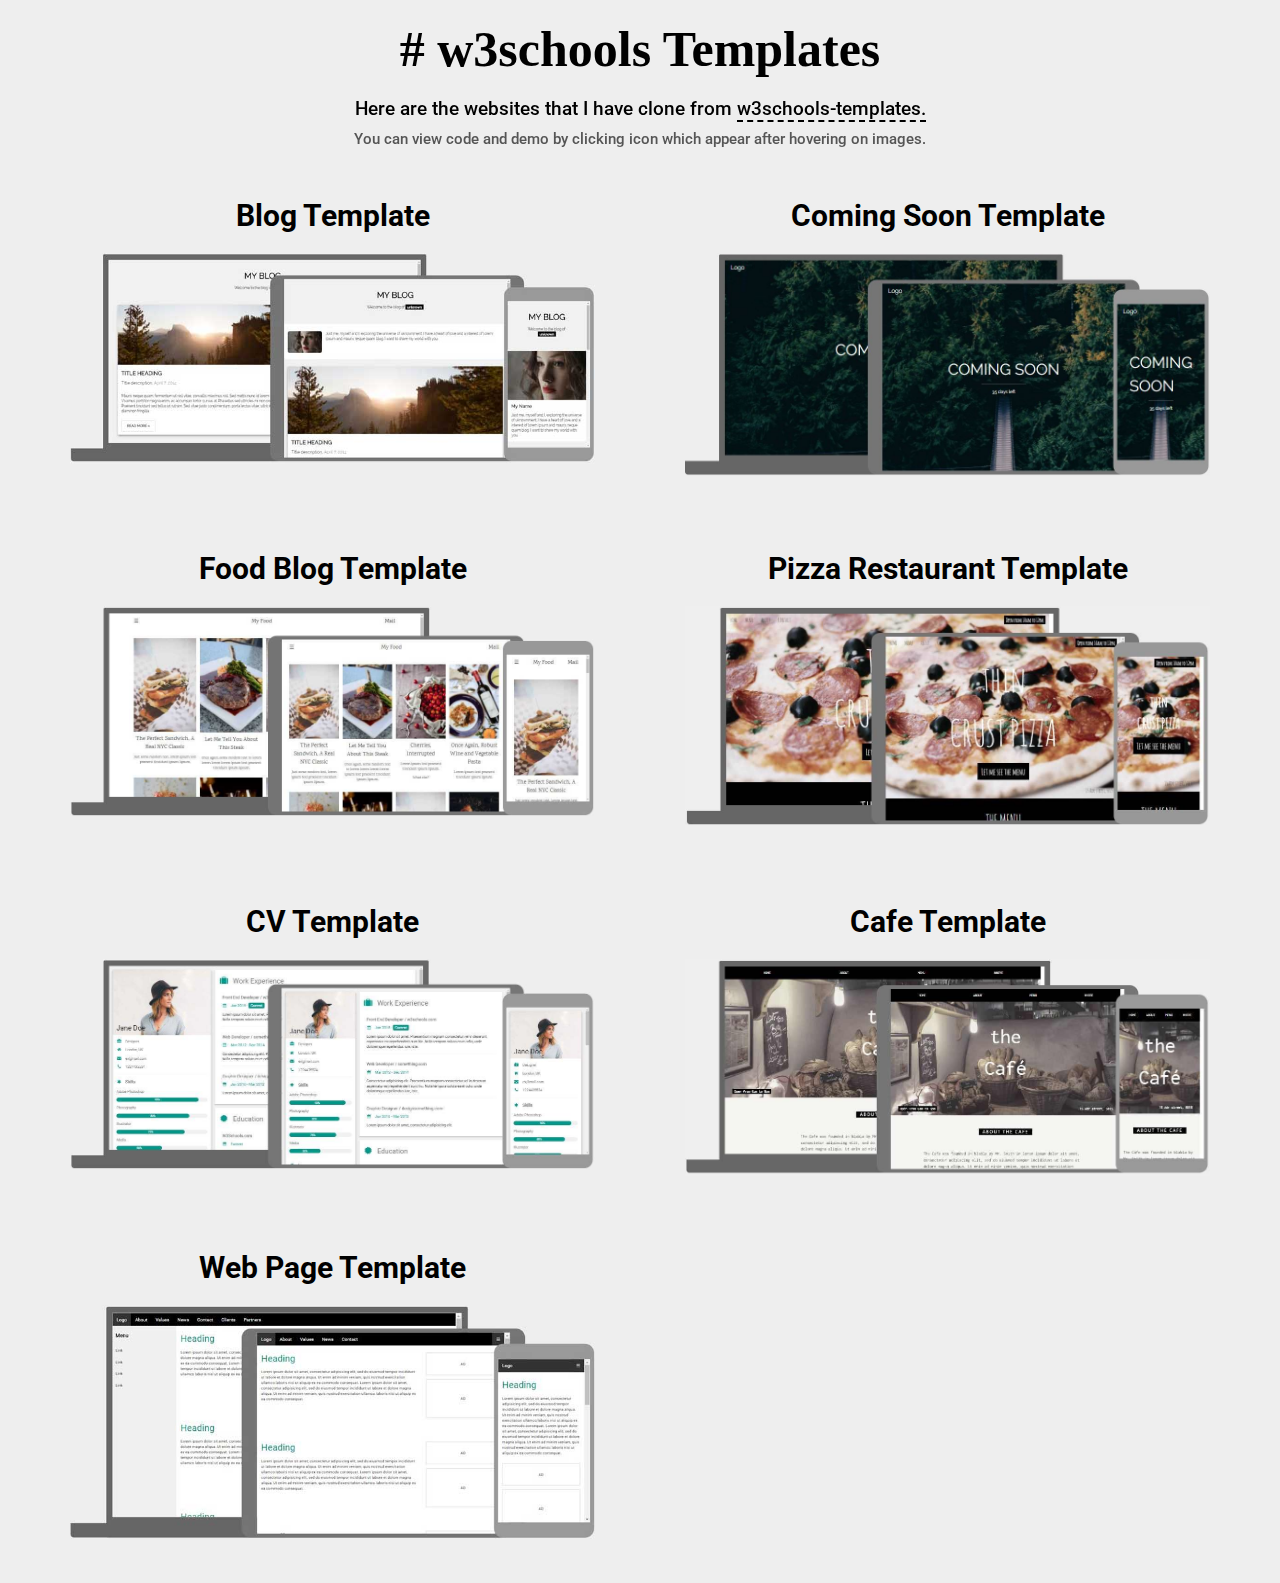
<file: index.html>
<!DOCTYPE html>
<html lang="en">
  <head>
    <meta charset="UTF-8" />
    <title>w3schools Template</title>
    <link rel="stylesheet" href="style.css" />
    <meta http-equiv="X-UA-Compatible" content="IE=edge" />
    <meta name="viewport" content="width=device-width, initial-scale=1.0" />
  </head>
  <body>
    <div class="container">
      <h1 class="title"># w3schools Templates</h1>

      <h3 class="info">
        Here are the websites that I have clone from
        <a
          href="https://www.w3schools.com/w3css/w3css_templates.asp"
          target="_blank"
          >w3schools-templates.</a
        >
        <p style="font-size: 15px; color: #555">
          You can view code and demo by clicking icon which appear after
          hovering on images.
        </p>
      </h3>

      <main>
        <div>
          <h4>Blog Template</h4>
          <div class="box">
            <img src="./images/blog.jpg" alt="" />
            <div class="overlay">
              <a class="svg" title="Demo" href="./blog" target="_blank">
                <!-- Demo svg -->
                <svg xmlns="http://www.w3.org/2000/svg" viewBox="0 0 576 512">
                  <path
                    fill="white"
                    d="M279.6 160.4C282.4 160.1 285.2 160 288 160C341 160 384 202.1 384 256C384 309 341 352 288 352C234.1 352 192 309 192 256C192 253.2 192.1 250.4 192.4 247.6C201.7 252.1 212.5 256 224 256C259.3 256 288 227.3 288 192C288 180.5 284.1 169.7 279.6 160.4zM480.6 112.6C527.4 156 558.7 207.1 573.5 243.7C576.8 251.6 576.8 260.4 573.5 268.3C558.7 304 527.4 355.1 480.6 399.4C433.5 443.2 368.8 480 288 480C207.2 480 142.5 443.2 95.42 399.4C48.62 355.1 17.34 304 2.461 268.3C-.8205 260.4-.8205 251.6 2.461 243.7C17.34 207.1 48.62 156 95.42 112.6C142.5 68.84 207.2 32 288 32C368.8 32 433.5 68.84 480.6 112.6V112.6zM288 112C208.5 112 144 176.5 144 256C144 335.5 208.5 400 288 400C367.5 400 432 335.5 432 256C432 176.5 367.5 112 288 112z"
                  />
                </svg>
              </a>
              <a
                class="svg"
                title="View Code"
                href="https://github.com/rohit-shakya-7/w3schools-templates/tree/master/blog"
                target="_blank"
              >
                <!-- Code SVG -->
                <svg xmlns="http://www.w3.org/2000/svg" viewBox="0 0 640 512">
                  <path
                    fill="white"
                    d="M414.8 40.79L286.8 488.8C281.9 505.8 264.2 515.6 247.2 510.8C230.2 505.9 220.4 488.2 225.2 471.2L353.2 23.21C358.1 6.216 375.8-3.624 392.8 1.232C409.8 6.087 419.6 23.8 414.8 40.79H414.8zM518.6 121.4L630.6 233.4C643.1 245.9 643.1 266.1 630.6 278.6L518.6 390.6C506.1 403.1 485.9 403.1 473.4 390.6C460.9 378.1 460.9 357.9 473.4 345.4L562.7 256L473.4 166.6C460.9 154.1 460.9 133.9 473.4 121.4C485.9 108.9 506.1 108.9 518.6 121.4V121.4zM166.6 166.6L77.25 256L166.6 345.4C179.1 357.9 179.1 378.1 166.6 390.6C154.1 403.1 133.9 403.1 121.4 390.6L9.372 278.6C-3.124 266.1-3.124 245.9 9.372 233.4L121.4 121.4C133.9 108.9 154.1 108.9 166.6 121.4C179.1 133.9 179.1 154.1 166.6 166.6V166.6z"
                  />
                </svg>
              </a>
            </div>
          </div>
        </div>

        <div>
          <h4>Coming Soon Template</h4>
          <div class="box">
            <img src="./images/coming soon.jpg" alt="" />
            <div class="overlay">
              <a class="svg" href="./coming soon" target="_blank">
                <!-- Demo svg -->
                <svg xmlns="http://www.w3.org/2000/svg" viewBox="0 0 576 512">
                  <path
                    fill="white"
                    d="M279.6 160.4C282.4 160.1 285.2 160 288 160C341 160 384 202.1 384 256C384 309 341 352 288 352C234.1 352 192 309 192 256C192 253.2 192.1 250.4 192.4 247.6C201.7 252.1 212.5 256 224 256C259.3 256 288 227.3 288 192C288 180.5 284.1 169.7 279.6 160.4zM480.6 112.6C527.4 156 558.7 207.1 573.5 243.7C576.8 251.6 576.8 260.4 573.5 268.3C558.7 304 527.4 355.1 480.6 399.4C433.5 443.2 368.8 480 288 480C207.2 480 142.5 443.2 95.42 399.4C48.62 355.1 17.34 304 2.461 268.3C-.8205 260.4-.8205 251.6 2.461 243.7C17.34 207.1 48.62 156 95.42 112.6C142.5 68.84 207.2 32 288 32C368.8 32 433.5 68.84 480.6 112.6V112.6zM288 112C208.5 112 144 176.5 144 256C144 335.5 208.5 400 288 400C367.5 400 432 335.5 432 256C432 176.5 367.5 112 288 112z"
                  />
                </svg>
              </a>
              <a
                class="svg"
                href="https://github.com/rohit-shakya-7/w3schools-templates/tree/master/coming%20soon"
                target="_blank"
              >
                <!-- Code SVG -->
                <svg xmlns="http://www.w3.org/2000/svg" viewBox="0 0 640 512">
                  <path
                    fill="white"
                    d="M414.8 40.79L286.8 488.8C281.9 505.8 264.2 515.6 247.2 510.8C230.2 505.9 220.4 488.2 225.2 471.2L353.2 23.21C358.1 6.216 375.8-3.624 392.8 1.232C409.8 6.087 419.6 23.8 414.8 40.79H414.8zM518.6 121.4L630.6 233.4C643.1 245.9 643.1 266.1 630.6 278.6L518.6 390.6C506.1 403.1 485.9 403.1 473.4 390.6C460.9 378.1 460.9 357.9 473.4 345.4L562.7 256L473.4 166.6C460.9 154.1 460.9 133.9 473.4 121.4C485.9 108.9 506.1 108.9 518.6 121.4V121.4zM166.6 166.6L77.25 256L166.6 345.4C179.1 357.9 179.1 378.1 166.6 390.6C154.1 403.1 133.9 403.1 121.4 390.6L9.372 278.6C-3.124 266.1-3.124 245.9 9.372 233.4L121.4 121.4C133.9 108.9 154.1 108.9 166.6 121.4C179.1 133.9 179.1 154.1 166.6 166.6V166.6z"
                  />
                </svg>
              </a>
            </div>
          </div>
        </div>

        <div>
          <h4>Food Blog Template</h4>
          <div class="box">
            <img src="./images/my food.jpg" alt="" />
            <div class="overlay">
              <a class="svg" href="./my food" target="_blank">
                <!-- Demo svg -->
                <svg xmlns="http://www.w3.org/2000/svg" viewBox="0 0 576 512">
                  <path
                    fill="white"
                    d="M279.6 160.4C282.4 160.1 285.2 160 288 160C341 160 384 202.1 384 256C384 309 341 352 288 352C234.1 352 192 309 192 256C192 253.2 192.1 250.4 192.4 247.6C201.7 252.1 212.5 256 224 256C259.3 256 288 227.3 288 192C288 180.5 284.1 169.7 279.6 160.4zM480.6 112.6C527.4 156 558.7 207.1 573.5 243.7C576.8 251.6 576.8 260.4 573.5 268.3C558.7 304 527.4 355.1 480.6 399.4C433.5 443.2 368.8 480 288 480C207.2 480 142.5 443.2 95.42 399.4C48.62 355.1 17.34 304 2.461 268.3C-.8205 260.4-.8205 251.6 2.461 243.7C17.34 207.1 48.62 156 95.42 112.6C142.5 68.84 207.2 32 288 32C368.8 32 433.5 68.84 480.6 112.6V112.6zM288 112C208.5 112 144 176.5 144 256C144 335.5 208.5 400 288 400C367.5 400 432 335.5 432 256C432 176.5 367.5 112 288 112z"
                  />
                </svg>
              </a>
              <a
                class="svg"
                href="https://github.com/rohit-shakya-7/w3schools-templates/tree/master/my%20food"
                target="_blank"
              >
                <!-- Code SVG -->
                <svg xmlns="http://www.w3.org/2000/svg" viewBox="0 0 640 512">
                  <path
                    fill="white"
                    d="M414.8 40.79L286.8 488.8C281.9 505.8 264.2 515.6 247.2 510.8C230.2 505.9 220.4 488.2 225.2 471.2L353.2 23.21C358.1 6.216 375.8-3.624 392.8 1.232C409.8 6.087 419.6 23.8 414.8 40.79H414.8zM518.6 121.4L630.6 233.4C643.1 245.9 643.1 266.1 630.6 278.6L518.6 390.6C506.1 403.1 485.9 403.1 473.4 390.6C460.9 378.1 460.9 357.9 473.4 345.4L562.7 256L473.4 166.6C460.9 154.1 460.9 133.9 473.4 121.4C485.9 108.9 506.1 108.9 518.6 121.4V121.4zM166.6 166.6L77.25 256L166.6 345.4C179.1 357.9 179.1 378.1 166.6 390.6C154.1 403.1 133.9 403.1 121.4 390.6L9.372 278.6C-3.124 266.1-3.124 245.9 9.372 233.4L121.4 121.4C133.9 108.9 154.1 108.9 166.6 121.4C179.1 133.9 179.1 154.1 166.6 166.6V166.6z"
                  />
                </svg>
              </a>
            </div>
          </div>
        </div>

        <div>
          <h4>Pizza Restaurant Template</h4>
          <div class="box">
            <img src="./images/pizza restaurant.jpg" alt="" />
            <div class="overlay">
              <a
                class="svg"
                title="Demo"
                href="./pizza restaurant"
                target="_blank"
              >
                <!-- Demo svg -->
                <svg xmlns="http://www.w3.org/2000/svg" viewBox="0 0 576 512">
                  <path
                    fill="white"
                    d="M279.6 160.4C282.4 160.1 285.2 160 288 160C341 160 384 202.1 384 256C384 309 341 352 288 352C234.1 352 192 309 192 256C192 253.2 192.1 250.4 192.4 247.6C201.7 252.1 212.5 256 224 256C259.3 256 288 227.3 288 192C288 180.5 284.1 169.7 279.6 160.4zM480.6 112.6C527.4 156 558.7 207.1 573.5 243.7C576.8 251.6 576.8 260.4 573.5 268.3C558.7 304 527.4 355.1 480.6 399.4C433.5 443.2 368.8 480 288 480C207.2 480 142.5 443.2 95.42 399.4C48.62 355.1 17.34 304 2.461 268.3C-.8205 260.4-.8205 251.6 2.461 243.7C17.34 207.1 48.62 156 95.42 112.6C142.5 68.84 207.2 32 288 32C368.8 32 433.5 68.84 480.6 112.6V112.6zM288 112C208.5 112 144 176.5 144 256C144 335.5 208.5 400 288 400C367.5 400 432 335.5 432 256C432 176.5 367.5 112 288 112z"
                  />
                </svg>
              </a>
              <a
                class="svg"
                title="View Code"
                href="https://github.com/rohit-shakya-7/w3schools-templates/tree/master/pizza%20restaurant"
                target="_blank"
              >
                <!-- Code SVG -->
                <svg xmlns="http://www.w3.org/2000/svg" viewBox="0 0 640 512">
                  <path
                    fill="white"
                    d="M414.8 40.79L286.8 488.8C281.9 505.8 264.2 515.6 247.2 510.8C230.2 505.9 220.4 488.2 225.2 471.2L353.2 23.21C358.1 6.216 375.8-3.624 392.8 1.232C409.8 6.087 419.6 23.8 414.8 40.79H414.8zM518.6 121.4L630.6 233.4C643.1 245.9 643.1 266.1 630.6 278.6L518.6 390.6C506.1 403.1 485.9 403.1 473.4 390.6C460.9 378.1 460.9 357.9 473.4 345.4L562.7 256L473.4 166.6C460.9 154.1 460.9 133.9 473.4 121.4C485.9 108.9 506.1 108.9 518.6 121.4V121.4zM166.6 166.6L77.25 256L166.6 345.4C179.1 357.9 179.1 378.1 166.6 390.6C154.1 403.1 133.9 403.1 121.4 390.6L9.372 278.6C-3.124 266.1-3.124 245.9 9.372 233.4L121.4 121.4C133.9 108.9 154.1 108.9 166.6 121.4C179.1 133.9 179.1 154.1 166.6 166.6V166.6z"
                  />
                </svg>
              </a>
            </div>
          </div>
        </div>

        <div>
          <h4>CV Template</h4>
          <div class="box">
            <img src="./images/portfolio.jpg" alt="" />
            <div class="overlay">
              <a class="svg" href="./portfolio" target="_blank">
                <!-- Demo svg -->
                <svg xmlns="http://www.w3.org/2000/svg" viewBox="0 0 576 512">
                  <path
                    fill="white"
                    d="M279.6 160.4C282.4 160.1 285.2 160 288 160C341 160 384 202.1 384 256C384 309 341 352 288 352C234.1 352 192 309 192 256C192 253.2 192.1 250.4 192.4 247.6C201.7 252.1 212.5 256 224 256C259.3 256 288 227.3 288 192C288 180.5 284.1 169.7 279.6 160.4zM480.6 112.6C527.4 156 558.7 207.1 573.5 243.7C576.8 251.6 576.8 260.4 573.5 268.3C558.7 304 527.4 355.1 480.6 399.4C433.5 443.2 368.8 480 288 480C207.2 480 142.5 443.2 95.42 399.4C48.62 355.1 17.34 304 2.461 268.3C-.8205 260.4-.8205 251.6 2.461 243.7C17.34 207.1 48.62 156 95.42 112.6C142.5 68.84 207.2 32 288 32C368.8 32 433.5 68.84 480.6 112.6V112.6zM288 112C208.5 112 144 176.5 144 256C144 335.5 208.5 400 288 400C367.5 400 432 335.5 432 256C432 176.5 367.5 112 288 112z"
                  />
                </svg>
              </a>
              <a
                class="svg"
                href="https://github.com/rohit-shakya-7/w3schools-templates/tree/master/portfolio"
                target="_blank"
              >
                <!-- Code SVG -->
                <svg xmlns="http://www.w3.org/2000/svg" viewBox="0 0 640 512">
                  <path
                    fill="white"
                    d="M414.8 40.79L286.8 488.8C281.9 505.8 264.2 515.6 247.2 510.8C230.2 505.9 220.4 488.2 225.2 471.2L353.2 23.21C358.1 6.216 375.8-3.624 392.8 1.232C409.8 6.087 419.6 23.8 414.8 40.79H414.8zM518.6 121.4L630.6 233.4C643.1 245.9 643.1 266.1 630.6 278.6L518.6 390.6C506.1 403.1 485.9 403.1 473.4 390.6C460.9 378.1 460.9 357.9 473.4 345.4L562.7 256L473.4 166.6C460.9 154.1 460.9 133.9 473.4 121.4C485.9 108.9 506.1 108.9 518.6 121.4V121.4zM166.6 166.6L77.25 256L166.6 345.4C179.1 357.9 179.1 378.1 166.6 390.6C154.1 403.1 133.9 403.1 121.4 390.6L9.372 278.6C-3.124 266.1-3.124 245.9 9.372 233.4L121.4 121.4C133.9 108.9 154.1 108.9 166.6 121.4C179.1 133.9 179.1 154.1 166.6 166.6V166.6z"
                  />
                </svg>
              </a>
            </div>
          </div>
        </div>

        <div>
          <h4>Cafe Template</h4>
          <div class="box">
            <img src="./images/the cafe.jpg" alt="" />
            <div class="overlay">
              <a class="svg" href="./the cafe" target="_blank">
                <!-- Demo svg -->
                <svg xmlns="http://www.w3.org/2000/svg" viewBox="0 0 576 512">
                  <path
                    fill="white"
                    d="M279.6 160.4C282.4 160.1 285.2 160 288 160C341 160 384 202.1 384 256C384 309 341 352 288 352C234.1 352 192 309 192 256C192 253.2 192.1 250.4 192.4 247.6C201.7 252.1 212.5 256 224 256C259.3 256 288 227.3 288 192C288 180.5 284.1 169.7 279.6 160.4zM480.6 112.6C527.4 156 558.7 207.1 573.5 243.7C576.8 251.6 576.8 260.4 573.5 268.3C558.7 304 527.4 355.1 480.6 399.4C433.5 443.2 368.8 480 288 480C207.2 480 142.5 443.2 95.42 399.4C48.62 355.1 17.34 304 2.461 268.3C-.8205 260.4-.8205 251.6 2.461 243.7C17.34 207.1 48.62 156 95.42 112.6C142.5 68.84 207.2 32 288 32C368.8 32 433.5 68.84 480.6 112.6V112.6zM288 112C208.5 112 144 176.5 144 256C144 335.5 208.5 400 288 400C367.5 400 432 335.5 432 256C432 176.5 367.5 112 288 112z"
                  />
                </svg>
              </a>
              <a
                class="svg"
                href="https://github.com/rohit-shakya-7/w3schools-templates/tree/master/the%20cafe"
                target="_blank"
              >
                <!-- Code SVG -->
                <svg xmlns="http://www.w3.org/2000/svg" viewBox="0 0 640 512">
                  <path
                    fill="white"
                    d="M414.8 40.79L286.8 488.8C281.9 505.8 264.2 515.6 247.2 510.8C230.2 505.9 220.4 488.2 225.2 471.2L353.2 23.21C358.1 6.216 375.8-3.624 392.8 1.232C409.8 6.087 419.6 23.8 414.8 40.79H414.8zM518.6 121.4L630.6 233.4C643.1 245.9 643.1 266.1 630.6 278.6L518.6 390.6C506.1 403.1 485.9 403.1 473.4 390.6C460.9 378.1 460.9 357.9 473.4 345.4L562.7 256L473.4 166.6C460.9 154.1 460.9 133.9 473.4 121.4C485.9 108.9 506.1 108.9 518.6 121.4V121.4zM166.6 166.6L77.25 256L166.6 345.4C179.1 357.9 179.1 378.1 166.6 390.6C154.1 403.1 133.9 403.1 121.4 390.6L9.372 278.6C-3.124 266.1-3.124 245.9 9.372 233.4L121.4 121.4C133.9 108.9 154.1 108.9 166.6 121.4C179.1 133.9 179.1 154.1 166.6 166.6V166.6z"
                  />
                </svg>
              </a>
            </div>
          </div>
        </div>

        <div>
          <h4>Web Page Template</h4>
          <div class="box">
            <img src="./images/webpage template.jpg" alt="" />
            <div class="overlay">
              <a class="svg" href="./webpage template" target="_blank">
                <!-- Demo svg -->
                <svg xmlns="http://www.w3.org/2000/svg" viewBox="0 0 576 512">
                  <path
                    fill="white"
                    d="M279.6 160.4C282.4 160.1 285.2 160 288 160C341 160 384 202.1 384 256C384 309 341 352 288 352C234.1 352 192 309 192 256C192 253.2 192.1 250.4 192.4 247.6C201.7 252.1 212.5 256 224 256C259.3 256 288 227.3 288 192C288 180.5 284.1 169.7 279.6 160.4zM480.6 112.6C527.4 156 558.7 207.1 573.5 243.7C576.8 251.6 576.8 260.4 573.5 268.3C558.7 304 527.4 355.1 480.6 399.4C433.5 443.2 368.8 480 288 480C207.2 480 142.5 443.2 95.42 399.4C48.62 355.1 17.34 304 2.461 268.3C-.8205 260.4-.8205 251.6 2.461 243.7C17.34 207.1 48.62 156 95.42 112.6C142.5 68.84 207.2 32 288 32C368.8 32 433.5 68.84 480.6 112.6V112.6zM288 112C208.5 112 144 176.5 144 256C144 335.5 208.5 400 288 400C367.5 400 432 335.5 432 256C432 176.5 367.5 112 288 112z"
                  />
                </svg>
              </a>
              <a
                class="svg"
                href="https://github.com/rohit-shakya-7/w3schools-templates/tree/master/webpage%20template"
                target="_blank"
              >
                <!-- Code SVG -->
                <svg xmlns="http://www.w3.org/2000/svg" viewBox="0 0 640 512">
                  <path
                    fill="white"
                    d="M414.8 40.79L286.8 488.8C281.9 505.8 264.2 515.6 247.2 510.8C230.2 505.9 220.4 488.2 225.2 471.2L353.2 23.21C358.1 6.216 375.8-3.624 392.8 1.232C409.8 6.087 419.6 23.8 414.8 40.79H414.8zM518.6 121.4L630.6 233.4C643.1 245.9 643.1 266.1 630.6 278.6L518.6 390.6C506.1 403.1 485.9 403.1 473.4 390.6C460.9 378.1 460.9 357.9 473.4 345.4L562.7 256L473.4 166.6C460.9 154.1 460.9 133.9 473.4 121.4C485.9 108.9 506.1 108.9 518.6 121.4V121.4zM166.6 166.6L77.25 256L166.6 345.4C179.1 357.9 179.1 378.1 166.6 390.6C154.1 403.1 133.9 403.1 121.4 390.6L9.372 278.6C-3.124 266.1-3.124 245.9 9.372 233.4L121.4 121.4C133.9 108.9 154.1 108.9 166.6 121.4C179.1 133.9 179.1 154.1 166.6 166.6V166.6z"
                  />
                </svg>
              </a>
            </div>
          </div>
        </div>
      </main>
    </div>
  </body>
</html>
</file>
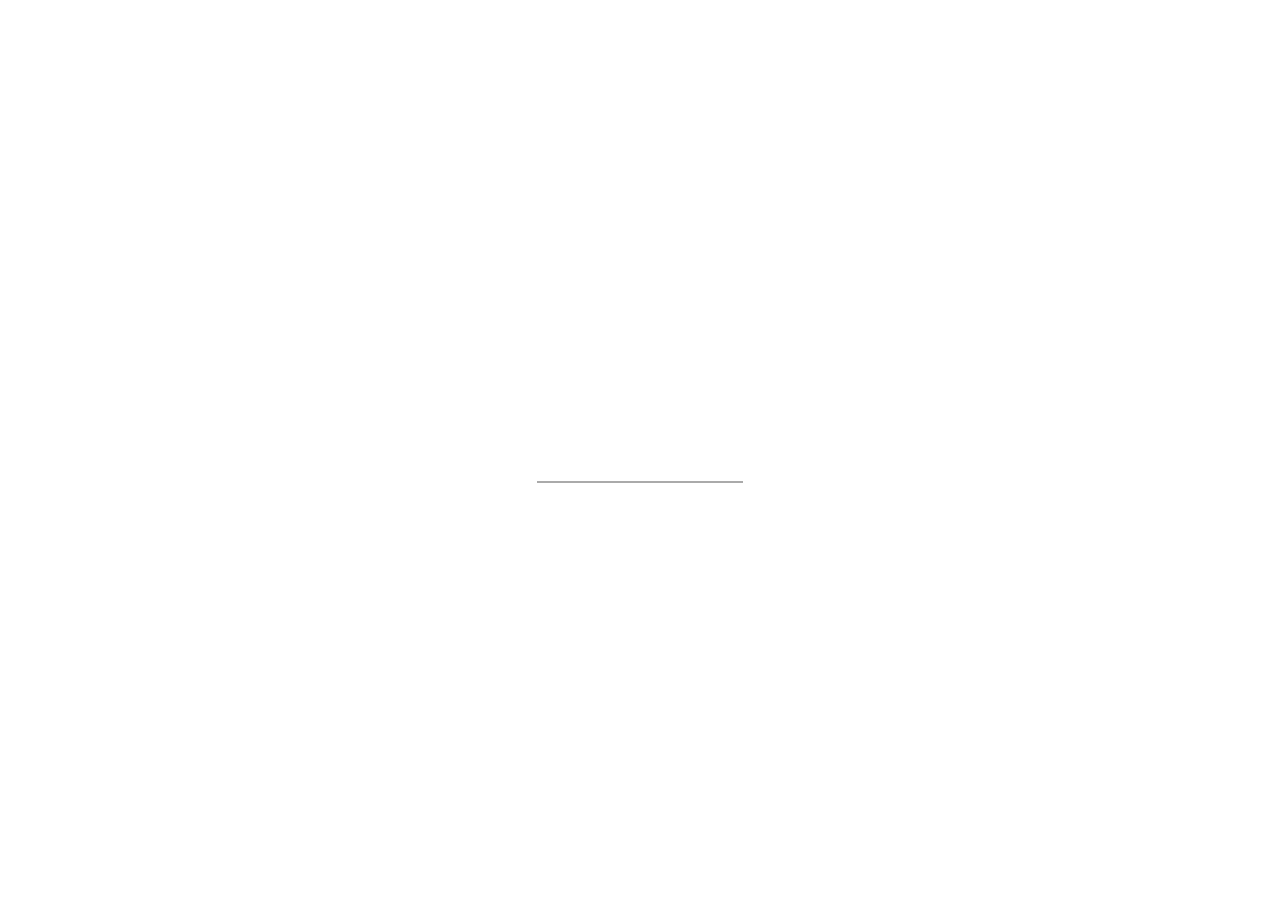
<file: coming soon/index.html>
<!DOCTYPE html>
<html lang="en">
  <head>
    <meta charset="UTF-8" />
    <meta http-equiv="X-UA-Compatible" content="IE=edge" />
    <meta name="viewport" content="width=device-width, initial-scale=1.0" />
    <title>Coming Soon</title>
    <link rel="stylesheet" href="style.css" />
    <link rel="stylesheet" href="../back.css" />
  </head>
  <body>
    <!-- <a id="goback" href="../">
      See all w3schools templates
    </a> -->
    <p class="logo">Logo</p>
    <div class="container">
      <h1>COMING SOON</h1>
      <hr />
      <p>35 days left</p>
    </div>
    <div class="copyright">
      <p>developed by <a href="javascript:void(0)">Rohit Shakya</a></p>
    </div>
  </body>
</html>
</file>
<file: style.css>
@import url("https://fonts.googleapis.com/css2?family=Calligraffitti&family=Roboto:ital,wght@0,100;0,300;0,400;0,500;0,700;0,900;1,100;1,300;1,400;1,500;1,700;1,900&display=swap");
* {
  margin: 0;
  padding: 0;
  box-sizing: border-box;
  font-family: "Roboto", sans-serif;
}

.title {
  font-family: "Calligraffitti", cursive;
  font-size: 50px;
  margin-bottom: 20px;
}

.title,
.info {
  text-align: center;
}

.info {
  font-weight: 500;
  filter: grayscale(0.5);
  margin-bottom: 50px;
}

.info a {
  text-decoration: none;
  color: black;
  border-bottom: 2px dashed black;
}

.info p {
  margin-top: 10px;
}

main {
  display: grid;
  grid-template-columns: repeat(2, 1fr);
  gap: 50px;
}

.container {
  max-width: 1400px;
  margin: 20px auto;
}

body {
  background-color: #eeeeee;
}

.overlay {
  position: absolute;
  top: 0;
  left: 0;
  height: 100%;
  width: 100%;
  background-color: rgba(0, 0, 0, 0.4);
  opacity: 0;
  display: flex;
  justify-content: center;
  align-items: center;
  transition: 0.5s all ease;
  border-radius: 20px;
}

.box {
  position: relative;
  padding: 20px;
}

.box img {
  width: 100%;
}

.box:hover .overlay {
  opacity: 1;
}

.svg {
  width: 50px;
  background-color: rgba(0, 0, 0, 0.7);
  padding: 10px;
  cursor: pointer;
  border-radius: 50%;
  margin-right: 10px;
}

.svg:hover {
  background-color: rgba(0, 0, 0, 0.8);
}

main div h4 {
  text-align: center;
  font-size: 30px;
}

@media screen and (max-width: 1450px) {
  .container {
    margin: 20px 50px;
  }
}

@media screen and (max-width: 900px) {
  main {
    grid-template-columns: 1fr;
  }
}

@media screen and (max-width: 580px) {
  .title {
    font-size: 40px;
  }
}

@media screen and (max-width: 480px) {
  .title {
    font-size: 35px;
  }

  main div h4 {
    font-size: 25px;
  }

  .container {
    margin: 10px 20px;
  }
}

@media screen and (max-width: 380px) {
  .container {
    margin: 0 10px;
  }
}
</file>
<file: coming soon/style.css>
@import url('https://fonts.googleapis.com/css2?family=Raleway:wght@200;300;500&display=swap');

:root{
  --font:'Raleway', sans-serif;
}

*{
  color: white;
  font-family: var(--font);
  padding: 0;
  margin: 0;
  box-sizing: border-box;
}

body{
  background-image: url('https://www.w3schools.com/w3images/forestbridge.jpg');
  background-position: center;
  background-size: cover;
  background-repeat: no-repeat;
  background-attachment: fixed;
}

.logo{
  position: absolute;
  top: 10px;
  left: 20px;
  font-size: 24px;
  font-weight: 400;
  letter-spacing: 4px;
}

div.container{
  position: absolute;
  top: 50%;
  left: 50%;
  transform: translate(-50%, -50%);
  text-align: center;
}

.container h1{
  font-size: 64px;
  letter-spacing: 5px;
  font-weight: 400;
  padding-bottom: 30px;
}

hr{
  width: 40%;
  margin: auto;
  border: 1px solid #aaa;
}

.container p{
  padding-top: 20px;
  /* border-top: 1px solid white; */
  width: 200px;
  margin: auto;
  font-size: 18px;
  letter-spacing: 1px;
  font-weight: 300;
}

.copyright{
  position: absolute;
  bottom: 10px;
  right: 50px;
}

@media screen and (max-width:450px){
  .container h1{
    font-size: 50px;
  }

  .container p{
    font-size: 16px;
  }

  .logo{
    font-size: 20px;
  }
  .copyright{
    font-size: 16px;
    text-align: center;
    width: 100%;
    right: 0;
  }
}
</file>
<file: back.css>
:root{
    --margin: 10px;
}

#goback {
    position: fixed;
    z-index: 2;
    bottom: var(--margin);
    right: var(--margin);
    background-color: blue;
    color: white;
    padding: 10px;
    border: none;
    border-radius: 10px;
    display: inline-block;
    text-decoration: none;
    font-size: 14px;
}

#goback:hover {
    opacity: 0.5;
}

.iframe{
    height: 500px;
    width: 500px;
}
</file>
